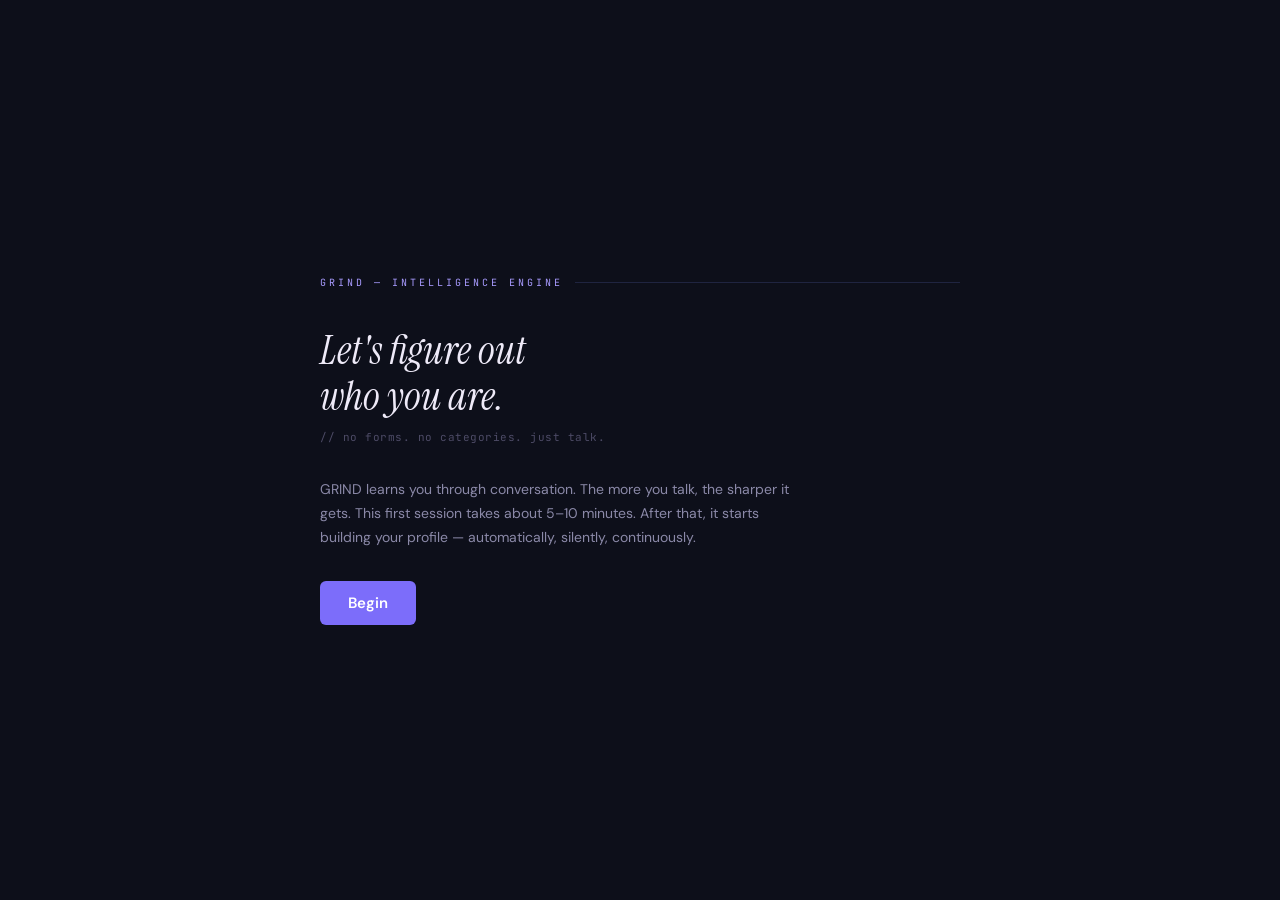
<file: templates/cold_start.html>
<!DOCTYPE html>
<html lang="en">
<head>
<meta charset="UTF-8">
<meta name="viewport" content="width=device-width, initial-scale=1.0">
<title>GRIND — First Session</title>
<link rel="preconnect" href="https://fonts.googleapis.com">
<link href="https://fonts.googleapis.com/css2?family=Space+Mono:ital,wght@0,400;0,700;1,400&family=Syne:wght@400;500;600;700;800&display=swap" rel="stylesheet">
<link rel="stylesheet" href="/static/css/main.css">
</head>
<body>
<div class="cold-start-wrap">
  <div class="cold-start-inner">
    <div class="cold-start-logo">GRIND — INTELLIGENCE ENGINE</div>

    <div id="intro-screen">
      <div class="cold-start-title">Let's figure out<br>who you are.</div>
      <div class="cold-start-sub">// no forms. no categories. just talk.</div>
      <p style="color:var(--text2);font-size:14px;line-height:1.7;margin-bottom:32px;max-width:480px;">
        GRIND learns you through conversation. The more you talk, the sharper it gets. 
        This first session takes about 5–10 minutes. After that, it starts building your profile — automatically, silently, continuously.
      </p>
      <button class="btn btn-primary btn-lg" onclick="startColdStart()">Begin</button>
    </div>

    <div id="chat-screen" style="display:none;">
      <div class="cold-start-logo" style="margin-bottom:16px;">Session 0 — Cold start</div>
      <div id="cs-messages" style="min-height:300px;max-height:460px;overflow-y:auto;display:flex;flex-direction:column;gap:16px;margin-bottom:20px;padding-right:4px;"></div>

      <div id="cs-input-area">
        <div class="chat-input-row">
          <textarea id="cs-input" class="chat-input" rows="1" placeholder="Talk to me..." onkeydown="csKeydown(event)"></textarea>
          <button class="chat-send" onclick="sendCsMessage()">
            <svg width="16" height="16" viewBox="0 0 24 24" fill="none" stroke="currentColor" stroke-width="2"><line x1="22" y1="2" x2="11" y2="13"/><polygon points="22 2 15 22 11 13 2 9 22 2"/></svg>
          </button>
        </div>
      </div>

      <div id="cs-progress" style="margin-top:16px;">
        <div class="xp-bar-track"><div class="xp-bar-fill" id="cs-progress-bar" style="width:0%"></div></div>
        <div class="xp-label"><span>Building your profile...</span><span id="cs-pct">0%</span></div>
      </div>
    </div>

    <div id="complete-screen" style="display:none;text-align:center;padding:40px 0;">
      <div style="font-family:var(--mono);font-size:10px;letter-spacing:3px;color:var(--accent);margin-bottom:16px;">PROFILE INITIALIZED</div>
      <div style="font-size:28px;font-weight:800;margin-bottom:12px;">You're in.</div>
      <p style="color:var(--text2);font-size:14px;margin-bottom:32px;">GRIND has your first read. It'll keep sharpening every session.</p>
      <a href="/dashboard" class="btn btn-primary btn-lg">Enter GRIND</a>
    </div>
  </div>
</div>

<script>
let history = [];
let turns = 0;

async function startColdStart() {
  document.getElementById('intro-screen').style.display = 'none';
  document.getElementById('chat-screen').style.display = 'block';
  // First AI message
  await sendInitMessage();
}

async function sendInitMessage() {
  showTyping();
  const res = await fetch('/api/cold-start/chat', {
    method: 'POST',
    headers: {'Content-Type':'application/json'},
    body: JSON.stringify({ message: '__init__', history: [] })
  });
  const data = await res.json();
  removeTyping();
  history = [{ role: 'assistant', content: data.reply }];
  appendMsg('ai', data.reply);
}

async function sendCsMessage() {
  const input = document.getElementById('cs-input');
  const text = input.value.trim();
  if (!text) return;
  input.value = '';
  input.style.height = 'auto';

  appendMsg('user', text);
  history.push({ role: 'user', content: text });
  turns++;

  const pct = Math.min(95, (turns / 6) * 100);
  document.getElementById('cs-progress-bar').style.width = pct + '%';
  document.getElementById('cs-pct').textContent = Math.round(pct) + '%';

  showTyping();
  const res = await fetch('/api/cold-start/chat', {
    method: 'POST',
    headers: {'Content-Type':'application/json'},
    body: JSON.stringify({ message: text, history })
  });
  const data = await res.json();
  removeTyping();

  history.push({ role: 'assistant', content: data.reply });
  appendMsg('ai', data.reply);

  if (data.complete) {
    setTimeout(() => {
      document.getElementById('cs-progress-bar').style.width = '100%';
      document.getElementById('cs-pct').textContent = '100%';
      setTimeout(() => {
        document.getElementById('chat-screen').style.display = 'none';
        document.getElementById('complete-screen').style.display = 'block';
      }, 800);
    }, 1200);
  }
}

function appendMsg(role, text) {
  const wrap = document.getElementById('cs-messages');
  const div = document.createElement('div');
  div.className = 'msg ' + (role === 'ai' ? 'ai' : 'user');
  div.innerHTML = `
    <div class="msg-avatar ${role === 'ai' ? 'ai' : 'user-av'}">${role === 'ai' ? 'G' : 'U'}</div>
    <div class="msg-bubble">${text.replace(/\n/g,'<br>')}</div>`;
  wrap.appendChild(div);
  wrap.scrollTop = wrap.scrollHeight;
}

function showTyping() {
  const wrap = document.getElementById('cs-messages');
  const div = document.createElement('div');
  div.className = 'msg ai'; div.id = 'typing-indicator';
  div.innerHTML = `<div class="msg-avatar ai">G</div><div class="typing"><span></span><span></span><span></span></div>`;
  wrap.appendChild(div);
  wrap.scrollTop = wrap.scrollHeight;
}

function removeTyping() {
  const t = document.getElementById('typing-indicator');
  if (t) t.remove();
}

function csKeydown(e) {
  if (e.key === 'Enter' && !e.shiftKey) { e.preventDefault(); sendCsMessage(); }
}
</script>
</body>
</html>
</file>
<file: static/css/main.css>
/* ═══════════════════════════════════════════════════════
   GRIND — Design System v2
   Theme: "Deep Signal"

   Dark:  Deep space navy + electric violet
   Light: Warm ivory parchment + deep indigo

   Fonts: Instrument Serif (display headings)
          JetBrains Mono (code, labels, data)
          DM Sans (body, UI)

   Philosophy: An intelligence tool should feel like
   a precision instrument — not a productivity app.
   ═══════════════════════════════════════════════════════ */

   @import url('https://fonts.googleapis.com/css2?family=Instrument+Serif:ital@0;1&family=JetBrains+Mono:wght@300;400;500;700&family=DM+Sans:ital,opsz,wght@0,9..40,300;0,9..40,400;0,9..40,500;0,9..40,600;0,9..40,700;1,9..40,300&display=swap');

   /* ── Dark Mode (default) ───────────────────────────── */
   :root {
     --bg:       #0d0f1a;
     --bg2:      #131623;
     --bg3:      #1a1e30;
     --bg4:      #212640;
     --bg5:      #272c48;
     --border:   #1f2440;
     --border2:  #2a3060;
     --border3:  #353d78;
     --text:     #eeeaf8;
     --text2:    #8b89a8;
     --text3:    #4d4b66;
     --accent:       #7c6dfa;
     --accent-light: #a89bff;
     --accent-dark:  #5548d9;
     --accent-dim:   rgba(124,109,250,0.10);
     --accent-dim2:  rgba(124,109,250,0.18);
     --accent-glow:  rgba(124,109,250,0.25);
     --green:    #34d399;
     --green-dim: rgba(52,211,153,0.10);
     --red:      #f87171;
     --red-dim:  rgba(248,113,113,0.10);
     --amber:    #fbbf24;
     --amber-dim: rgba(251,191,36,0.10);
     --blue:     #60a5fa;
     --blue-dim: rgba(96,165,250,0.10);
     --rose:     #fb7185;
     --learn:    #60a5fa;
     --build:    #34d399;
     --research: #a78bfa;
     --reflect:  #f9a8d4;
     --serif:  'Instrument Serif', Georgia, serif;
     --mono:   'JetBrains Mono', 'Fira Code', monospace;
     --sans:   'DM Sans', system-ui, sans-serif;
     --radius:  6px;
     --radius2: 10px;
     --radius3: 16px;
     --shadow-sm: 0 1px 3px rgba(0,0,0,0.4);
     --shadow-md: 0 4px 16px rgba(0,0,0,0.5);
     --shadow-accent: 0 0 0 1px rgba(124,109,250,0.2), 0 4px 16px rgba(124,109,250,0.1);
   }
   
   /* ── Light Mode ────────────────────────────────────── */
   [data-theme="light"] {
     --bg:       #f5f2eb;
     --bg2:      #fdfcf9;
     --bg3:      #eeebe2;
     --bg4:      #e4e0d5;
     --bg5:      #d9d5c9;
     --border:   #e0dbd0;
     --border2:  #cdc7ba;
     --border3:  #b5b0a3;
     --text:     #18160f;
     --text2:    #56524a;
     --text3:    #9b968c;
     --accent:       #4f46e5;
     --accent-light: #6366f1;
     --accent-dark:  #3730a3;
     --accent-dim:   rgba(79,70,229,0.07);
     --accent-dim2:  rgba(79,70,229,0.13);
     --accent-glow:  rgba(79,70,229,0.12);
     --green:    #059669;
     --green-dim: rgba(5,150,105,0.08);
     --red:      #dc2626;
     --red-dim:  rgba(220,38,38,0.08);
     --amber:    #d97706;
     --amber-dim: rgba(217,119,6,0.08);
     --blue:     #2563eb;
     --blue-dim: rgba(37,99,235,0.08);
     --rose:     #e11d48;
     --learn:    #2563eb;
     --build:    #059669;
     --research: #7c3aed;
     --reflect:  #db2777;
     --shadow-sm: 0 1px 3px rgba(0,0,0,0.07);
     --shadow-md: 0 4px 16px rgba(0,0,0,0.09);
     --shadow-accent: 0 0 0 1px rgba(79,70,229,0.15), 0 4px 16px rgba(79,70,229,0.08);
   }
   
   /* ── Reset ─────────────────────────────────────────── */
   *, *::before, *::after { box-sizing: border-box; margin: 0; padding: 0; }
   html { font-size: 15px; }
   
   body {
     background: var(--bg);
     color: var(--text);
     font-family: var(--sans);
     font-size: 15px;
     line-height: 1.6;
     min-height: 100vh;
     -webkit-font-smoothing: antialiased;
     -moz-osx-font-smoothing: grayscale;
     transition: background 0.25s, color 0.2s;
   }
   
   /* ── Theme Toggle Button ───────────────────────────── */
   .theme-toggle {
     width: 30px;
     height: 30px;
     border-radius: var(--radius);
     border: 1px solid var(--border2);
     background: var(--bg3);
     color: var(--text2);
     cursor: pointer;
     display: flex;
     align-items: center;
     justify-content: center;
     transition: all 0.12s;
     flex-shrink: 0;
   }
   .theme-toggle:hover { border-color: var(--accent); color: var(--accent); }
   .theme-toggle svg { width: 14px; height: 14px; stroke: currentColor; fill: none; stroke-width: 1.5; }
   
   /* ── App Shell ─────────────────────────────────────── */
   .app-shell { display: flex; min-height: 100vh; }
   
   /* ── Sidebar ───────────────────────────────────────── */
   .sidebar {
     width: 220px;
     min-height: 100vh;
     background: var(--bg2);
     border-right: 1px solid var(--border);
     display: flex;
     flex-direction: column;
     position: sticky;
     top: 0;
     height: 100vh;
     flex-shrink: 0;
     transition: background 0.25s;
   }
   
   .sidebar-top { padding: 22px 16px 14px; }
   
   .logo {
     display: flex;
     align-items: center;
     gap: 10px;
     text-decoration: none;
   }
   
   .logo-mark {
     width: 32px;
     height: 32px;
     background: var(--accent);
     color: #fff;
     display: flex;
     align-items: center;
     justify-content: center;
     font-family: var(--serif);
     font-style: italic;
     font-size: 17px;
     border-radius: var(--radius2);
     flex-shrink: 0;
     box-shadow: 0 2px 8px var(--accent-glow);
   }
   
   .logo-text {
     font-family: var(--mono);
     font-weight: 700;
     font-size: 14px;
     letter-spacing: 3px;
     color: var(--text);
   }
   
   .sidebar-nav {
     flex: 1;
     padding: 6px 8px;
     display: flex;
     flex-direction: column;
     gap: 1px;
   }
   
   .nav-item {
     display: flex;
     align-items: center;
     gap: 9px;
     padding: 9px 10px;
     border-radius: var(--radius);
     color: var(--text3);
     text-decoration: none;
     font-size: 13px;
     font-weight: 500;
     transition: all 0.12s;
     border: 1px solid transparent;
   }
   
   .nav-item:hover { background: var(--bg3); color: var(--text2); border-color: var(--border); }
   
   .nav-item.active {
     background: var(--accent-dim2);
     color: var(--accent-light);
     border-color: var(--border3);
   }
   
   [data-theme="light"] .nav-item.active { color: var(--accent); }
   .nav-item.active svg { stroke: var(--accent-light); }
   [data-theme="light"] .nav-item.active svg { stroke: var(--accent); }
   .nav-item.small { font-size: 12px; opacity: 0.7; }
   .nav-item.small:hover { opacity: 1; }
   
   .sidebar-bottom {
     padding: 10px 8px 18px;
     border-top: 1px solid var(--border);
     display: flex;
     flex-direction: column;
     gap: 6px;
   }
   
   .streak-badge {
     display: flex;
     align-items: center;
     justify-content: space-between;
     padding: 8px 10px;
     background: var(--accent-dim);
     border: 1px solid var(--border3);
     border-radius: var(--radius);
     font-family: var(--mono);
     font-size: 11px;
     color: var(--accent-light);
   }
   
   [data-theme="light"] .streak-badge { color: var(--accent); }
   
   /* ── Main Content ──────────────────────────────────── */
   .main-content {
     flex: 1;
     min-width: 0;
     display: flex;
     flex-direction: column;
   }
   
   /* ── Page Header ───────────────────────────────────── */
   .page-header {
     padding: 28px 40px 20px;
     border-bottom: 1px solid var(--border);
     display: flex;
     align-items: flex-end;
     justify-content: space-between;
     gap: 20px;
   }
   
   .page-eyebrow {
     font-family: var(--mono);
     font-size: 10px;
     letter-spacing: 2px;
     text-transform: uppercase;
     color: var(--accent-light);
     margin-bottom: 5px;
   }
   
   [data-theme="light"] .page-eyebrow { color: var(--accent); }
   
   .page-title {
     font-family: var(--serif);
     font-style: italic;
     font-size: 30px;
     font-weight: 400;
     color: var(--text);
     line-height: 1;
   }
   
   .page-sub {
     font-family: var(--mono);
     font-size: 11px;
     color: var(--text3);
     margin-top: 4px;
     letter-spacing: 0.3px;
   }
   
   .page-body { padding: 28px 40px; flex: 1; }
   
   /* ── Cards ─────────────────────────────────────────── */
   .card {
     background: var(--bg2);
     border: 1px solid var(--border);
     border-radius: var(--radius2);
     padding: 22px;
     transition: border-color 0.15s;
   }
   
   .card:hover { border-color: var(--border2); }
   
   .card-sm {
     background: var(--bg2);
     border: 1px solid var(--border);
     border-radius: var(--radius);
     padding: 16px;
   }
   
   .card-accent {
     background: var(--accent-dim);
     border: 1px solid var(--border3);
     border-radius: var(--radius2);
     padding: 22px;
   }
   
   /* ── Grid ──────────────────────────────────────────── */
   .grid-2 { display: grid; grid-template-columns: 1fr 1fr; gap: 16px; }
   .grid-3 { display: grid; grid-template-columns: 1fr 1fr 1fr; gap: 16px; }
   .grid-4 { display: grid; grid-template-columns: repeat(4,1fr); gap: 12px; }
   
   /* ── Stat Block ────────────────────────────────────── */
   .stat-block { display: flex; flex-direction: column; gap: 6px; }
   
   .stat-value {
     font-family: var(--serif);
     font-style: italic;
     font-size: 36px;
     color: var(--accent-light);
     line-height: 1;
   }
   
   [data-theme="light"] .stat-value { color: var(--accent); }
   
   .stat-label {
     font-family: var(--mono);
     font-size: 10px;
     font-weight: 500;
     letter-spacing: 1.5px;
     text-transform: uppercase;
     color: var(--text3);
   }
   
   /* ── XP Bar ────────────────────────────────────────── */
   .xp-bar-track {
     height: 3px;
     background: var(--bg4);
     border-radius: 2px;
     overflow: hidden;
   }
   
   .xp-bar-fill {
     height: 100%;
     background: var(--accent);
     border-radius: 2px;
     transition: width 0.7s cubic-bezier(0.4,0,0.2,1);
     box-shadow: 0 0 8px var(--accent-glow);
   }
   
   .xp-label {
     font-family: var(--mono);
     font-size: 10px;
     color: var(--text3);
     margin-top: 5px;
     display: flex;
     justify-content: space-between;
   }
   
   /* ── Task Cards ────────────────────────────────────── */
   .task-card {
     background: var(--bg2);
     border: 1px solid var(--border);
     border-radius: var(--radius2);
     padding: 18px 20px 18px 24px;
     transition: border-color 0.15s, box-shadow 0.15s;
     position: relative;
     overflow: hidden;
   }
   
   .task-card::before {
     content: '';
     position: absolute;
     left: 0; top: 0; bottom: 0;
     width: 3px;
   }
   
   .task-card[data-type="learn"]::before    { background: var(--learn); }
   .task-card[data-type="build"]::before    { background: var(--build); }
   .task-card[data-type="research"]::before { background: var(--research); }
   .task-card[data-type="reflect"]::before  { background: var(--reflect); }
   
   .task-card:hover { border-color: var(--border2); box-shadow: var(--shadow-sm); }
   .task-card.done    { opacity: 0.42; }
   .task-card.skipped { opacity: 0.26; }
   .task-card.in_progress { border-color: var(--border3); box-shadow: var(--shadow-accent); background: var(--bg3); }
   
   .task-header { display: flex; align-items: flex-start; justify-content: space-between; gap: 12px; margin-bottom: 6px; }
   .task-title { font-size: 15px; font-weight: 600; color: var(--text); line-height: 1.35; }
   .task-meta  { display: flex; align-items: center; gap: 6px; flex-shrink: 0; }
   
   .badge {
     font-family: var(--mono);
     font-size: 10px;
     padding: 3px 7px;
     border-radius: 4px;
     letter-spacing: 0.3px;
     font-weight: 500;
   }
   
   .badge-type   { background: var(--bg4); color: var(--text3); border: 1px solid var(--border2); }
   .badge-diff   { background: var(--bg3); color: var(--text3); }
   .badge-xp     { background: var(--accent-dim2); color: var(--accent-light); border: 1px solid var(--border3); }
   .badge-done   { background: var(--green-dim); color: var(--green); }
   .badge-skip   { background: var(--bg3); color: var(--text3); }
   [data-theme="light"] .badge-xp { color: var(--accent); }
   
   .task-desc { font-size: 13px; color: var(--text2); line-height: 1.55; margin-bottom: 14px; }
   .task-actions { display: flex; gap: 8px; align-items: center; }
   
   /* ── Buttons ───────────────────────────────────────── */
   .btn {
     display: inline-flex;
     align-items: center;
     gap: 6px;
     padding: 8px 16px;
     border-radius: var(--radius);
     font-family: var(--sans);
     font-size: 13px;
     font-weight: 600;
     cursor: pointer;
     transition: all 0.12s;
     border: none;
     text-decoration: none;
     white-space: nowrap;
   }
   
   .btn-primary { background: var(--accent); color: #fff; }
   .btn-primary:hover { background: var(--accent-light); transform: translateY(-1px); box-shadow: 0 4px 12px var(--accent-glow); }
   [data-theme="light"] .btn-primary:hover { background: var(--accent-dark); }
   
   .btn-ghost { background: transparent; color: var(--text2); border: 1px solid var(--border2); }
   .btn-ghost:hover { background: var(--bg3); color: var(--text); border-color: var(--border3); }
   
   .btn-danger { background: transparent; color: var(--red); border: 1px solid rgba(248,113,113,0.2); }
   .btn-danger:hover { background: var(--red-dim); }
   [data-theme="light"] .btn-danger { border-color: rgba(220,38,38,0.2); }
   
   .btn-sm  { padding: 5px 11px; font-size: 12px; }
   .btn-lg  { padding: 12px 28px; font-size: 15px; }
   .btn:disabled { opacity: 0.35; cursor: not-allowed; transform: none !important; box-shadow: none !important; }
   
   /* ── Chat ──────────────────────────────────────────── */
   .chat-wrap { display: flex; flex-direction: column; height: 100vh; }
   
   .chat-messages {
     flex: 1;
     overflow-y: auto;
     padding: 28px 40px;
     display: flex;
     flex-direction: column;
     gap: 18px;
     scroll-behavior: smooth;
   }
   
   .chat-messages::-webkit-scrollbar { width: 3px; }
   .chat-messages::-webkit-scrollbar-thumb { background: var(--border2); border-radius: 2px; }
   
   .msg { display: flex; gap: 12px; max-width: 860px; animation: fadeUp 0.18s ease; }
   .msg.user { flex-direction: row-reverse; margin-left: auto; }
   
   .msg-avatar {
     width: 28px;
     height: 28px;
     border-radius: var(--radius);
     display: flex;
     align-items: center;
     justify-content: center;
     font-family: var(--serif);
     font-style: italic;
     font-size: 14px;
     flex-shrink: 0;
     margin-top: 2px;
   }
   
   .msg-avatar.ai      { background: var(--accent); color: #fff; }
   .msg-avatar.user-av { background: var(--bg4); color: var(--text2); border: 1px solid var(--border2); }
   
   .msg-bubble { padding: 12px 16px; border-radius: var(--radius2); font-size: 14px; line-height: 1.65; max-width: 620px; }
   .msg.ai   .msg-bubble { background: var(--bg2); border: 1px solid var(--border); color: var(--text); border-top-left-radius: 2px; }
   .msg.user .msg-bubble { background: var(--accent-dim2); border: 1px solid var(--border3); color: var(--text); border-top-right-radius: 2px; }
   
   .chat-input-area { padding: 12px 40px 20px; border-top: 1px solid var(--border); }
   
   .chat-input-row {
     display: flex;
     gap: 10px;
     align-items: flex-end;
     background: var(--bg2);
     border: 1px solid var(--border2);
     border-radius: var(--radius2);
     padding: 10px 13px;
     transition: border-color 0.15s, box-shadow 0.15s;
   }
   
   .chat-input-row:focus-within { border-color: var(--border3); box-shadow: var(--shadow-accent); }
   
   .chat-input {
     flex: 1;
     background: transparent;
     border: none;
     outline: none;
     color: var(--text);
     font-family: var(--sans);
     font-size: 14px;
     line-height: 1.5;
     resize: none;
     max-height: 160px;
     min-height: 24px;
   }
   
   .chat-input::placeholder { color: var(--text3); }
   
   .chat-send {
     width: 30px;
     height: 30px;
     background: var(--accent);
     border: none;
     border-radius: var(--radius);
     cursor: pointer;
     display: flex;
     align-items: center;
     justify-content: center;
     flex-shrink: 0;
     transition: background 0.12s, transform 0.1s;
   }
   
   .chat-send:hover { background: var(--accent-light); transform: scale(1.06); }
   .chat-send svg { stroke: #fff; }
   
   /* ── Typing Indicator ──────────────────────────────── */
   .typing {
     display: flex;
     gap: 4px;
     padding: 12px 16px;
     background: var(--bg2);
     border: 1px solid var(--border);
     border-radius: var(--radius2);
     border-top-left-radius: 2px;
     width: fit-content;
   }
   
   .typing span { width: 5px; height: 5px; background: var(--text3); border-radius: 50%; animation: blink 1.4s infinite; }
   .typing span:nth-child(2) { animation-delay: 0.2s; }
   .typing span:nth-child(3) { animation-delay: 0.4s; }
   
   /* ── Debrief ───────────────────────────────────────── */
   .debrief-q {
     font-family: var(--mono);
     font-size: 12px;
     font-weight: 500;
     color: var(--accent-light);
     margin-bottom: 8px;
     letter-spacing: 0.5px;
   }
   
   [data-theme="light"] .debrief-q { color: var(--accent); }
   
   .debrief-textarea {
     width: 100%;
     background: var(--bg3);
     border: 1px solid var(--border2);
     border-radius: var(--radius);
     padding: 12px 14px;
     color: var(--text);
     font-family: var(--sans);
     font-size: 13px;
     line-height: 1.55;
     resize: vertical;
     min-height: 80px;
     outline: none;
     margin-bottom: 16px;
     transition: border-color 0.15s, box-shadow 0.15s;
   }
   
   .debrief-textarea:focus { border-color: var(--border3); box-shadow: var(--shadow-accent); }
   
   /* ── Domain Tags ───────────────────────────────────── */
   .domain-tag {
     display: inline-flex;
     align-items: center;
     gap: 5px;
     padding: 3px 9px;
     border-radius: 20px;
     font-family: var(--mono);
     font-size: 10px;
     font-weight: 500;
     background: var(--bg4);
     border: 1px solid var(--border2);
     color: var(--text2);
     letter-spacing: 0.2px;
   }
   
   /* ── Radar Chart ───────────────────────────────────── */
   .radar-wrap { display: flex; align-items: center; justify-content: center; padding: 16px 0; }
   
   /* ── Milestone Toast ───────────────────────────────── */
   .milestone-toast {
     position: fixed;
     top: 18px;
     right: 18px;
     background: var(--bg2);
     border: 1px solid var(--border3);
     border-top: 2px solid var(--accent);
     border-radius: var(--radius2);
     padding: 14px 18px;
     max-width: 300px;
     z-index: 1000;
     animation: slideIn 0.22s ease;
     box-shadow: var(--shadow-md), var(--shadow-accent);
   }
   
   .milestone-toast.hidden { display: none; }
   
   .milestone-toast-title {
     font-family: var(--mono);
     font-size: 9px;
     color: var(--accent-light);
     letter-spacing: 2.5px;
     text-transform: uppercase;
     margin-bottom: 5px;
   }
   
   [data-theme="light"] .milestone-toast-title { color: var(--accent); }
   
   .milestone-toast-body { font-size: 13px; color: var(--text); line-height: 1.5; }
   
   /* ── Timer ─────────────────────────────────────────── */
   .timer-display { font-family: var(--mono); font-size: 12px; color: var(--text3); transition: color 0.3s; }
   .timer-display.warning { color: var(--amber); }
   .timer-display.over    { color: var(--red); }
   
   /* ── Score Display ─────────────────────────────────── */
   .score-ring { display: flex; flex-direction: column; align-items: center; gap: 2px; }
   
   .score-number {
     font-family: var(--serif);
     font-style: italic;
     font-size: 50px;
     font-weight: 400;
     line-height: 1;
   }
   
   .score-number.high { color: var(--green); }
   .score-number.mid  { color: var(--accent-light); }
   .score-number.low  { color: var(--amber); }
   [data-theme="light"] .score-number.mid { color: var(--accent); }
   
   /* ── Feedback Box ──────────────────────────────────── */
   .feedback-box {
     background: var(--bg3);
     border: 1px solid var(--border2);
     border-left: 3px solid var(--accent);
     border-radius: var(--radius);
     padding: 14px;
     font-size: 14px;
     line-height: 1.65;
     color: var(--text);
   }
   
   /* ── Section Labels ────────────────────────────────── */
   .section-label {
     font-family: var(--mono);
     font-size: 10px;
     letter-spacing: 2px;
     text-transform: uppercase;
     color: var(--text3);
     margin-bottom: 12px;
   }
   
   /* ── Divider ───────────────────────────────────────── */
   .divider { height: 1px; background: var(--border); margin: 20px 0; }
   
   /* ── Empty State ───────────────────────────────────── */
   .empty-state {
     display: flex;
     flex-direction: column;
     align-items: center;
     justify-content: center;
     padding: 56px 20px;
     text-align: center;
     gap: 10px;
   }
   
   .empty-icon { width: 44px; height: 44px; border: 1px solid var(--border2); border-radius: var(--radius2); display: flex; align-items: center; justify-content: center; color: var(--text3); }
   .empty-title { font-size: 15px; font-weight: 600; color: var(--text2); }
   .empty-sub   { font-size: 13px; color: var(--text3); }
   
   /* ── Markdown ──────────────────────────────────────── */
   .md-content { font-size: 14px; line-height: 1.75; color: var(--text); }
   .md-content h1, .md-content h2, .md-content h3 { font-family: var(--serif); font-style: italic; font-weight: 400; margin: 20px 0 10px; }
   .md-content h1 { font-size: 24px; }
   .md-content h2 { font-size: 20px; color: var(--accent-light); }
   .md-content h3 { font-family: var(--mono); font-style: normal; font-size: 11px; letter-spacing: 1.5px; text-transform: uppercase; color: var(--text3); }
   [data-theme="light"] .md-content h2 { color: var(--accent); }
   .md-content p { margin-bottom: 12px; }
   .md-content ul, .md-content ol { padding-left: 20px; margin-bottom: 12px; }
   .md-content li { margin-bottom: 4px; }
   .md-content code { font-family: var(--mono); font-size: 12px; background: var(--bg4); padding: 2px 6px; border-radius: 4px; color: var(--accent-light); border: 1px solid var(--border2); }
   [data-theme="light"] .md-content code { color: var(--accent-dark); }
   .md-content pre { background: var(--bg4); border: 1px solid var(--border); padding: 16px; border-radius: var(--radius); overflow-x: auto; margin-bottom: 12px; }
   .md-content pre code { background: transparent; border: none; padding: 0; }
   .md-content strong { color: var(--text); font-weight: 700; }
   .md-content a { color: var(--accent-light); text-decoration: underline; text-underline-offset: 2px; }
   [data-theme="light"] .md-content a { color: var(--accent); }
   .md-content blockquote { border-left: 2px solid var(--accent); padding-left: 14px; color: var(--text2); font-style: italic; }
   
   /* ── Spinner ───────────────────────────────────────── */
   .spinner {
     width: 20px; height: 20px;
     border: 2px solid var(--border2);
     border-top-color: var(--accent);
     border-radius: 50%;
     animation: spin 0.65s linear infinite;
     display: inline-block;
   }
   
   /* ── Scrollbar ─────────────────────────────────────── */
   ::-webkit-scrollbar { width: 3px; height: 3px; }
   ::-webkit-scrollbar-track { background: transparent; }
   ::-webkit-scrollbar-thumb { background: var(--border2); border-radius: 2px; }
   
   /* ── Inputs ────────────────────────────────────────── */
   input[type="text"], input[type="number"], select {
     background: var(--bg3);
     border: 1px solid var(--border2);
     border-radius: var(--radius);
     padding: 8px 12px;
     color: var(--text);
     font-family: var(--sans);
     font-size: 13px;
     outline: none;
     transition: border-color 0.12s, box-shadow 0.12s;
   }
   
   input[type="text"]:focus, select:focus {
     border-color: var(--border3);
     box-shadow: 0 0 0 3px var(--accent-dim);
   }
   
   select { cursor: pointer; }
   
   /* ── Tooltip ───────────────────────────────────────── */
   [data-tip] { position: relative; }
   [data-tip]:hover::after {
     content: attr(data-tip);
     position: absolute;
     bottom: calc(100% + 6px);
     left: 50%;
     transform: translateX(-50%);
     background: var(--bg4);
     border: 1px solid var(--border2);
     color: var(--text2);
     font-family: var(--mono);
     font-size: 11px;
     white-space: nowrap;
     padding: 4px 8px;
     border-radius: 4px;
     pointer-events: none;
     z-index: 100;
   }
   
   /* ── Cold Start ────────────────────────────────────── */
   .cold-start-wrap {
     min-height: 100vh;
     display: flex;
     align-items: center;
     justify-content: center;
     background: var(--bg);
     padding: 24px;
   }
   
   .cold-start-inner { width: 100%; max-width: 640px; }
   
   .cold-start-logo {
     font-family: var(--mono);
     font-size: 10px;
     letter-spacing: 3px;
     text-transform: uppercase;
     color: var(--accent-light);
     margin-bottom: 36px;
     display: flex;
     align-items: center;
     gap: 12px;
   }
   
   [data-theme="light"] .cold-start-logo { color: var(--accent); }
   .cold-start-logo::after { content: ''; flex: 1; height: 1px; background: var(--border); }
   
   .cold-start-title {
     font-family: var(--serif);
     font-style: italic;
     font-size: 40px;
     font-weight: 400;
     line-height: 1.15;
     margin-bottom: 10px;
     color: var(--text);
   }
   
   .cold-start-sub {
     font-family: var(--mono);
     font-size: 11px;
     color: var(--text3);
     margin-bottom: 32px;
     letter-spacing: 0.5px;
   }
   
   /* ── Keyframes ─────────────────────────────────────── */
   @keyframes fadeUp {
     from { opacity: 0; transform: translateY(6px); }
     to   { opacity: 1; transform: translateY(0); }
   }
   
   @keyframes slideIn {
     from { opacity: 0; transform: translateX(10px); }
     to   { opacity: 1; transform: translateX(0); }
   }
   
   @keyframes blink {
     0%, 80%, 100% { opacity: 0.15; transform: scale(0.85); }
     40%           { opacity: 1; transform: scale(1); }
   }
   
   @keyframes spin { to { transform: rotate(360deg); } }
   
   @keyframes pulse {
     0%, 100% { opacity: 1; }
     50%       { opacity: 0.4; }
   }
</file>
